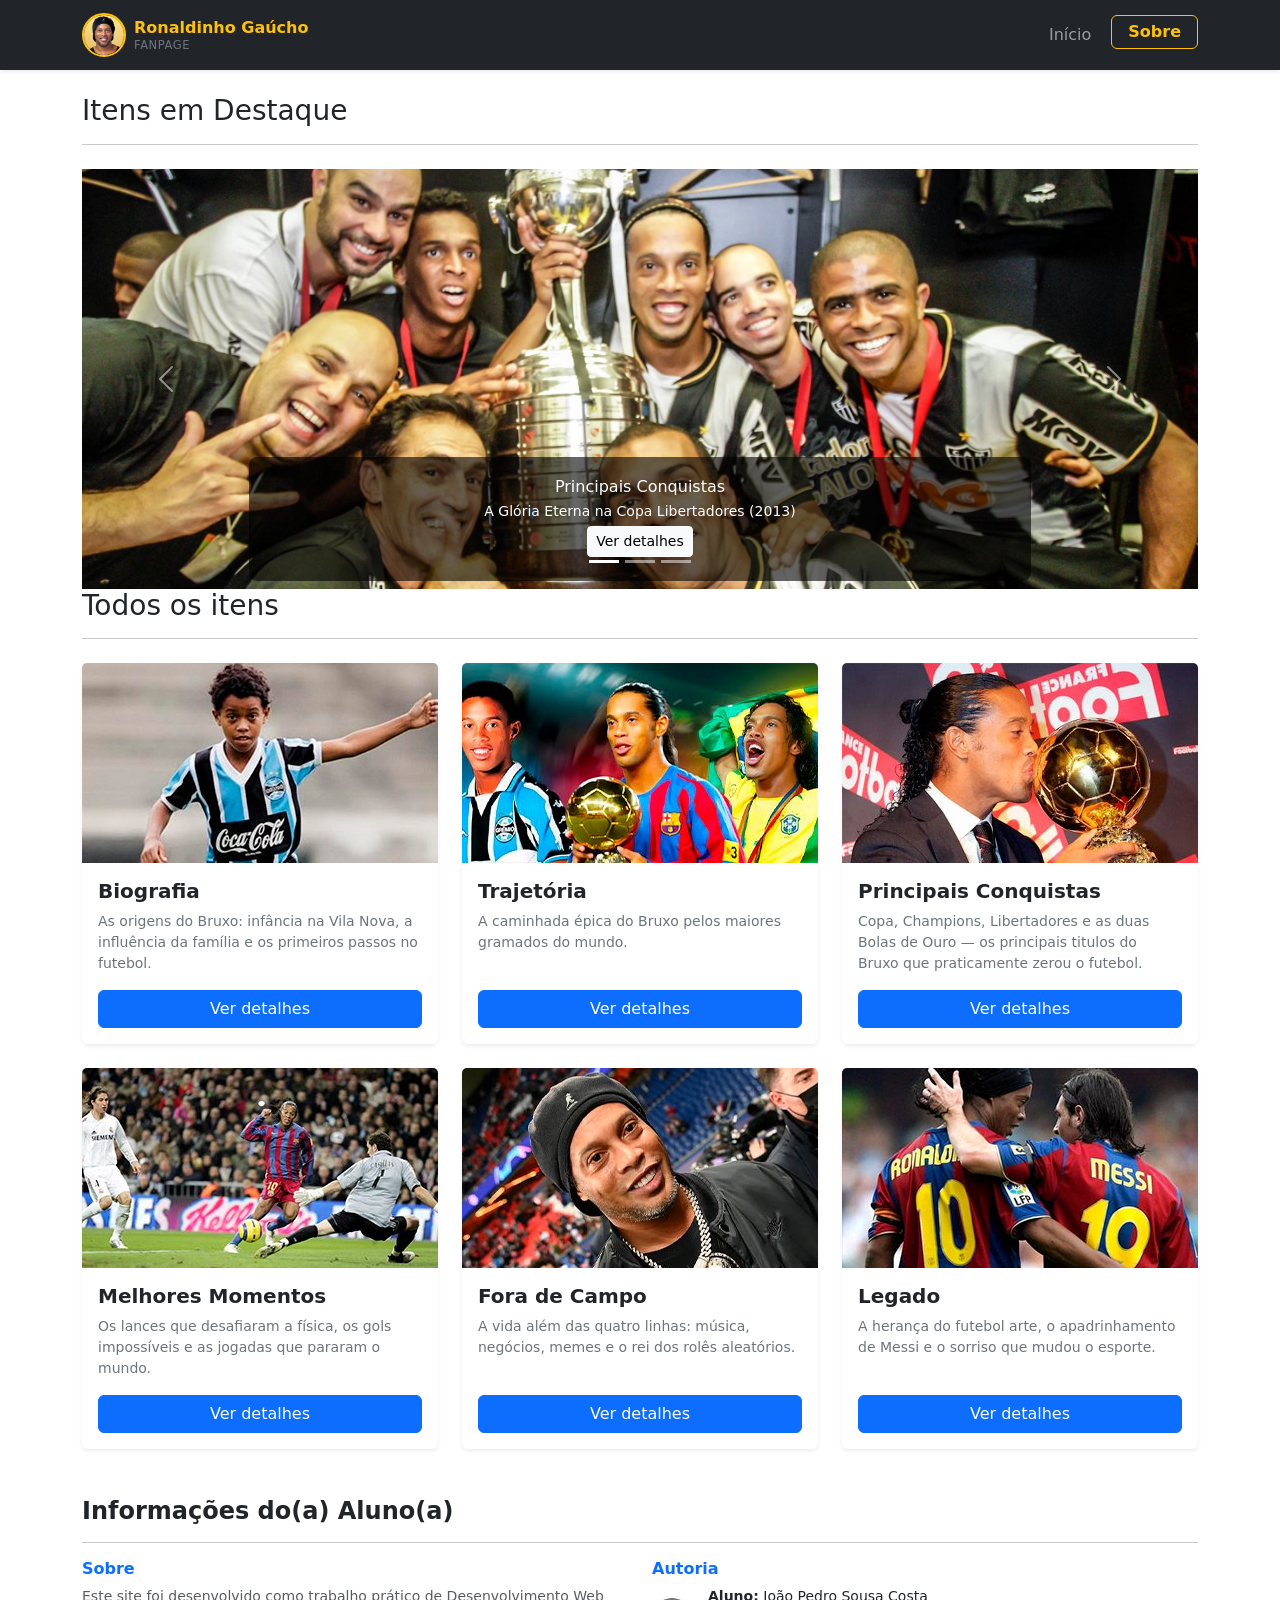
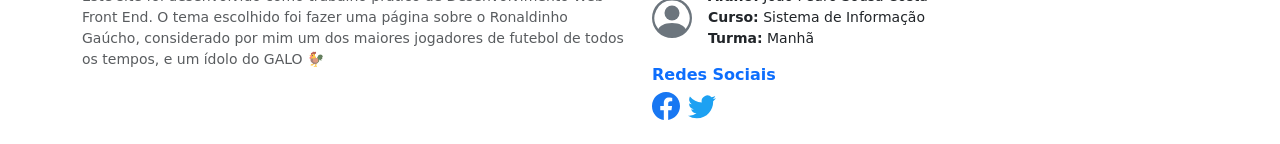
<file: public/index.html>
<!DOCTYPE html>
<html lang="pt-BR">
<head>
    <meta charset="UTF-8">
    <meta name="viewport" content="width=device-width, initial-scale=1.0">
    <title>Ronaldinho Gaúcho | Fanpage</title>
    
    <link href="https://cdn.jsdelivr.net/npm/bootstrap@5.3.3/dist/css/bootstrap.min.css" rel="stylesheet">
    <link rel="stylesheet" href="assets/css/style.css">
</head>
<body>

    <div id="header-container"></div>
    
    <main class="container mt-4">

        <h3 class="mb-3">Itens em Destaque</h3>
        <hr class="mb-4">

        <div id="carousel-container" ></div>

        <h3 class="mb-3">Todos os itens</h3>
        <hr class="mb-4">

        <div id="cards-container"></div>

        <div id="aluno-container" class="mt-5"></div>

    </main>

    <script src="https://cdn.jsdelivr.net/npm/bootstrap@5.3.3/dist/js/bootstrap.bundle.min.js"></script>
    <script src="assets/js/app.js"></script>
</body>
</html>
</file>
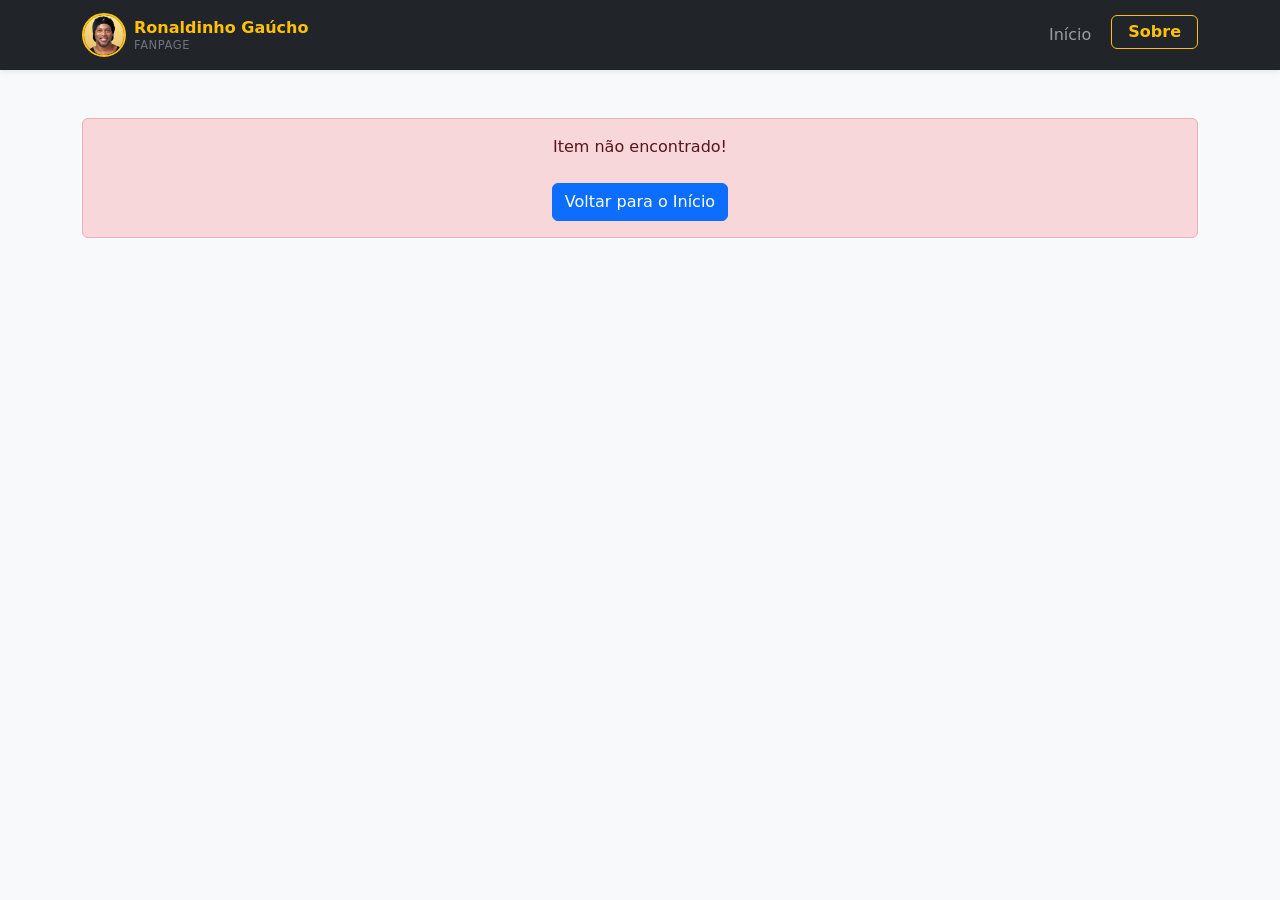
<file: public/detalhe.html>
<!DOCTYPE html>
<html lang="pt-br">
<head>
    <meta charset="UTF-8">
    <meta name="viewport" content="width=device-width, initial-scale=1.0">
    <title>Fanpage - R10</title>
    <link href="https://cdn.jsdelivr.net/npm/bootstrap@5.3.0/dist/css/bootstrap.min.css" rel="stylesheet">
    <style>
        body { background-color: #f8f9fa; }
        .entry-text { text-align: justify; line-height: 1.6; }
    </style>
</head>
<body>

    <div id="header-container"></div>

    <div class="container my-5">
        <div id="detail-container">
            <div class="text-center">
                <div class="spinner-border text-primary" role="status">
                    <span class="visually-hidden">Carregando...</span>
                </div>
            </div>
        </div>
    </div>

    <script src="https://cdn.jsdelivr.net/npm/bootstrap@5.3.0/dist/js/bootstrap.bundle.min.js"></script>
    <script src="assets/js/app.js"></script>
</body>
</html>
</file>
<file: public/assets/css/style.css>
html {
    scroll-behavior: smooth;
}

.card-img-top {
    height: 200px;
    object-fit: cover;
}

.row-cols-1 .card {
    height: 100%;
}

#aluno-container {
    scroll-margin-top: 80px;
}

.carousel-img-r10 {
    width: 100%;
    object-fit: cover;
    height: 420px;
}

@media (max-width: 767px) {
    .carousel-img-r10 {
        height: 260px;
    }
}

@media (max-width: 575px) {
    .carousel-img-r10 {
        height: 190px;
    }
}
</file>
